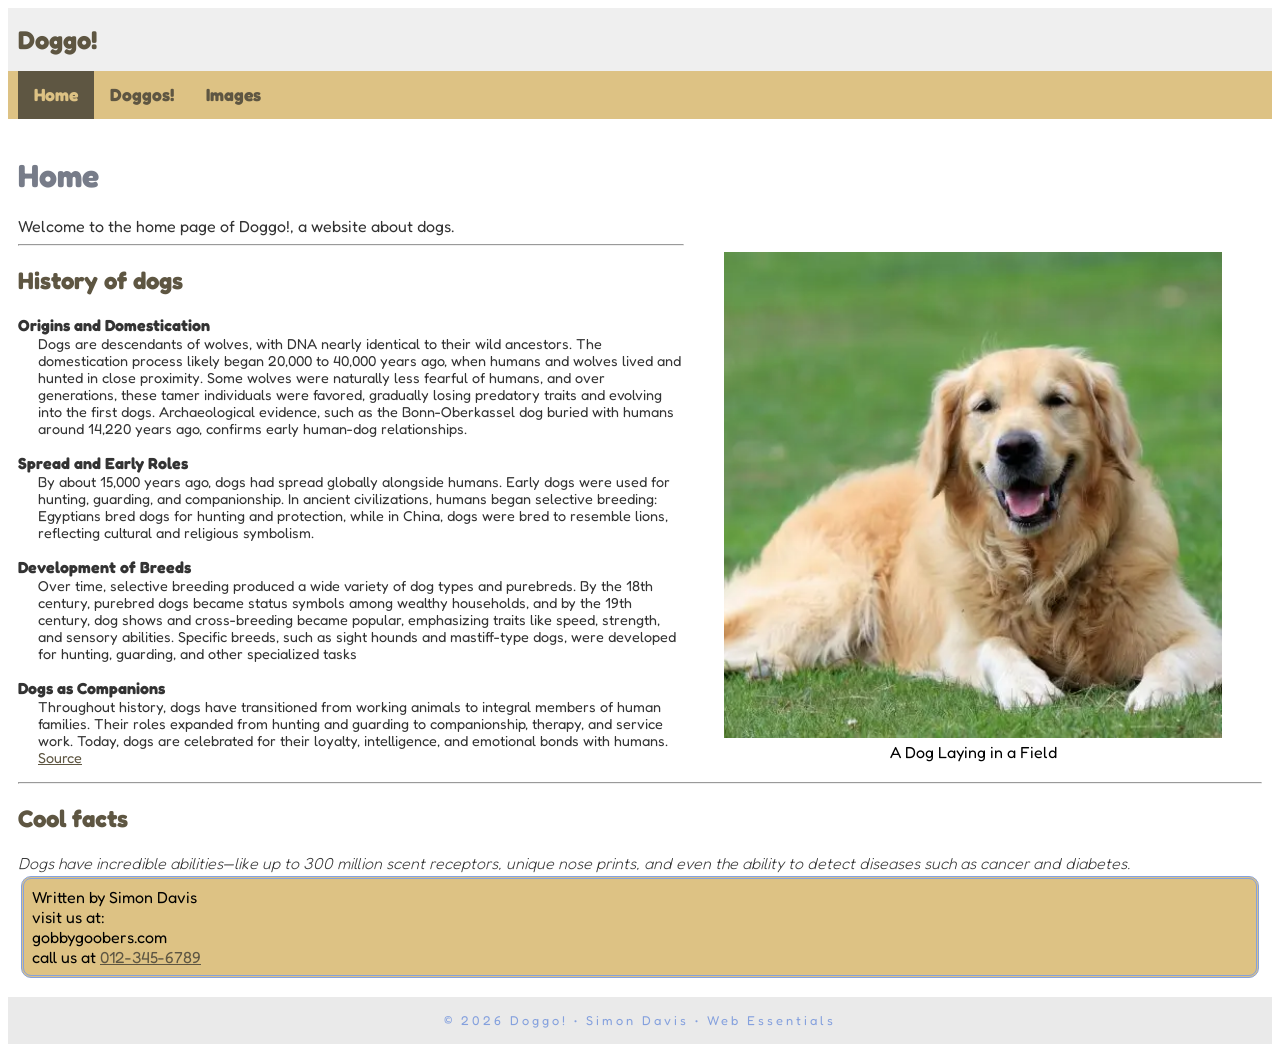
<file: index.html>
<!doctype html>
<html lang="en">

<head>
    <meta charset="UTF-8">
    <meta name="description" content="Doggo! A website to help you find the perfect dog!" />
    <meta name="author" content="Simon Davis" />
    <meta name="viewport" content="width=device-width, initial-scale=1">
    <title>Doogo!: Home Page</title>

    <link rel="preconnect" href="https://fonts.googleapis.com">
    <link rel="preconnect" href="https://fonts.gstatic.com" crossorigin>
    <link
        href="https://fonts.googleapis.com/css2?family=Fredoka:wght@300..700&family=Oxygen:wght@300;400;700&display=swap"
        rel="stylesheet">

    <link rel="preconnect" href="https://fonts.googleapis.com">

    <link rel="stylesheet" href="style.css">
</head>

<body>
    <!-- start the page header -->
    <header>
        <span>Doggo!</span>
    </header>

    <!-- start the page navigation -->
    <nav>
        <ul>
            <li class="active"><a href="index.html">Home</a></li>
            <li><a href="Breeds.html">Doggos!</a></li>
            <li><a href="images.html">Images</a></li>
        </ul>
    </nav>

    <!-- start the page main -->
    <main>
        <h1>Home</h1>
        <p>
            Welcome to the home page of Doggo!, a website about dogs.
        </p>

        <figure class="homepageimg">
            <img src="8a87d092545e4d949f2d95978445aa9a.webp" alt="A Golden Retriver Laying in a Field" width="480" height="468">
            <figcaption>A Dog Laying in a Field</figcaption>
        </figure>

        <hr>
        <h2>History of dogs</h2>
        <dl>
            <dt>
                <p>Origins and Domestication</p>
            </dt>
            <dd>
                <p>Dogs are descendants of wolves, with DNA nearly identical to their wild ancestors.
                    The domestication process likely began 20,000 to 40,000 years ago, when humans and wolves lived and
                    hunted in close proximity.
                    Some wolves were naturally less fearful of humans, and over generations, these tamer individuals
                    were favored,
                    gradually losing predatory traits and evolving into the first dogs.
                    Archaeological evidence, such as the Bonn-Oberkassel dog buried with humans around 14,220 years ago,
                    confirms early human-dog relationships.
                </p>
            </dd>
            <dt>
                <p>Spread and Early Roles</p>
            </dt>
            <dd>
                <p>By about 15,000 years ago, dogs had spread globally alongside humans. Early dogs were used for
                    hunting, guarding, and companionship.
                    In ancient civilizations, humans began selective breeding:
                    Egyptians bred dogs for hunting and protection, while in China, dogs were bred to resemble lions,
                    reflecting cultural and religious symbolism.
                </p>
            </dd>
            <dt>
                <p>Development of Breeds</p>
            </dt>
            <dd>
                <p>Over time, selective breeding produced a wide variety of dog types and purebreds. By the 18th
                    century,
                    purebred dogs became status symbols among wealthy households, and by the 19th century, dog shows and
                    cross-breeding became popular,
                    emphasizing traits like speed, strength, and sensory abilities.
                    Specific breeds, such as sight hounds and mastiff-type dogs, were developed for hunting, guarding,
                    and other specialized tasks
                </p>
            </dd>
            <dt>
                <p>Dogs as Companions</p>
            </dt>
            <dd>
                <p>Throughout history, dogs have transitioned from working animals to integral members of human
                    families.
                    Their roles expanded from hunting and guarding to companionship, therapy, and service work. Today,
                    dogs are celebrated for their loyalty,
                    intelligence, and emotional bonds with humans. <a
                        href="https://education.nationalgeographic.org/resource/brief-history-dogs/">Source</a>
                </p>
            </dd>
        </dl>
        <hr>
        <h2>Cool facts</h2>
        <p><em>Dogs have incredible abilities—like up to 300 million scent receptors,
                unique nose prints, and even the ability to detect diseases such as cancer and diabetes.</em></p>



        <address>
            Written by Simon Davis <br>
            visit us at: <br>
            gobbygoobers.com <br>
            call us at <a href="tel:+123-456-7890">012-345-6789</a>
        </address>

    </main>

    <!-- start the page footer -->
    <footer>
        <p>&copy; 2026 Doggo! &bull; Simon Davis &bull; Web Essentials</p>
    </footer>
</body>

</html>
</file>
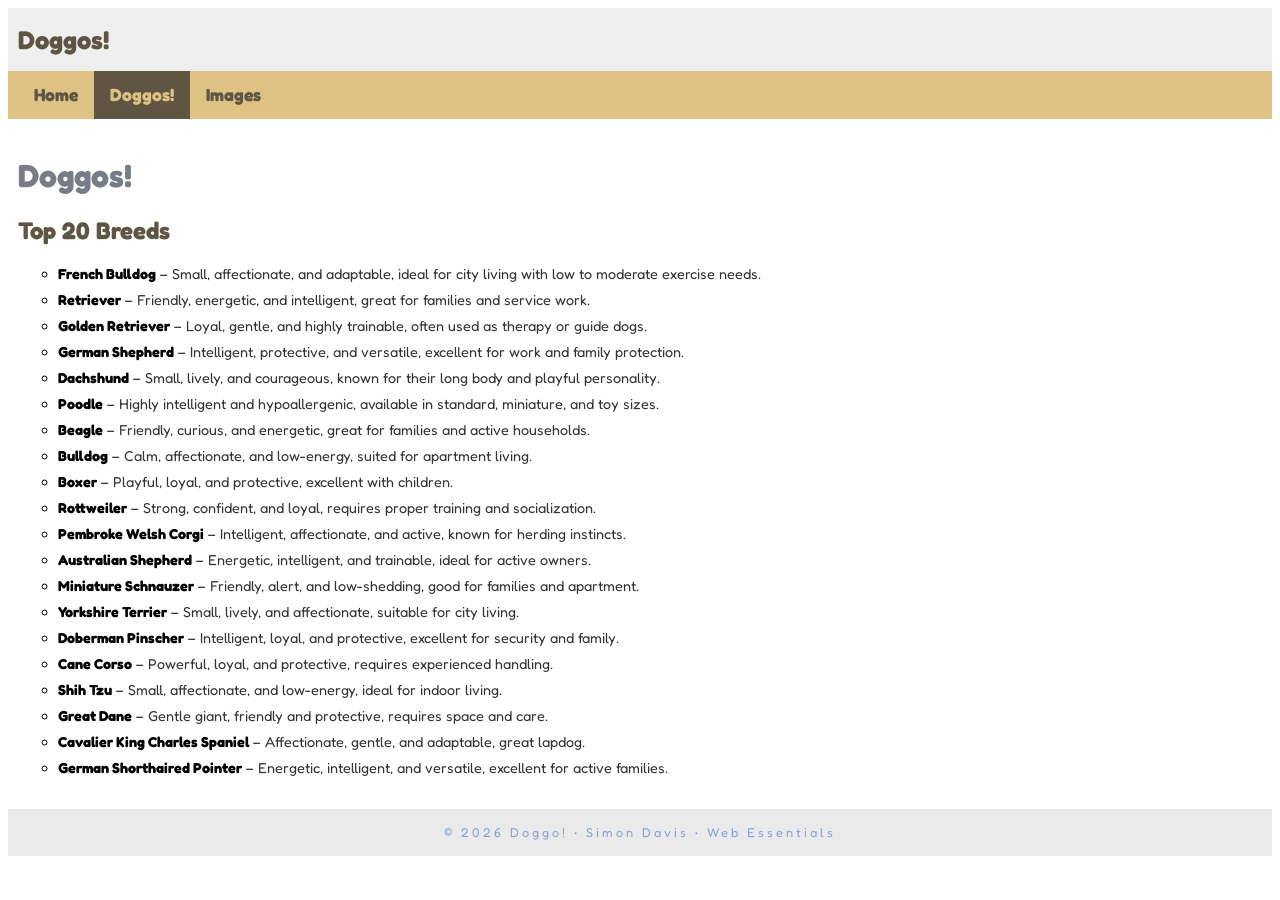
<file: Breeds.html>
<!doctype html>
<html lang="en">

<head>
    <meta charset="UTF-8">
    <meta name="description"
        content="Doggo! A website to help you find the perfect dog!" />
    <meta name="author" content="Simon Davis" />
    <meta name="viewport" content="width=device-width, initial-scale=1">
    <title>Doggo!: Doggos! Page</title>

    <link rel="preconnect" href="https://fonts.googleapis.com">
    <link rel="preconnect" href="https://fonts.gstatic.com" crossorigin>
    <link href="https://fonts.googleapis.com/css2?family=Fredoka:wght@300..700&family=Oxygen:wght@300;400;700&display=swap" rel="stylesheet">

    <link rel="preconnect" href="https://fonts.googleapis.com">

    <link rel="stylesheet" href="style.css">
</head>

<body>
    <!-- start the page header -->
    <header>
        <span>Doggos!</span>
    </header>

    <!-- start the page navigation -->
    <nav>
        <ul>
            <li><a href="index.html">Home</a></li>
            <li class="active"><a href="Breeds.html">Doggos!</a></li>
            <li><a href="images.html">Images</a></li>
        </ul>
    </nav>

    <!-- start the page main -->
    <main>
        <h1>Doggos!</h1>

        <h2>Top 20 Breeds</h2>

        <ul>
            <li>
                <p><strong>French Bulldog</strong> – Small, affectionate, and adaptable, ideal for city living with low to moderate exercise needs.</p>
            </li>
            <li>
                <p><strong>Retriever</strong> – Friendly, energetic, and intelligent, great for families and service work.</p>
            </li>
            <li>
                <p><strong>Golden Retriever</strong> – Loyal, gentle, and highly trainable, often used as therapy or guide dogs.</p>
            </li>
            <li>
                <p><strong>German Shepherd</strong> – Intelligent, protective, and versatile, excellent for work and family protection.</p>
            </li>
            <li>
                <p><strong>Dachshund</strong> – Small, lively, and courageous, known for their long body and playful personality.</p>
            </li>
            <li>
                <p><strong>Poodle</strong> – Highly intelligent and hypoallergenic, available in standard, miniature, and toy sizes.</p>
            </li>
            <li>
                <p><strong>Beagle</strong> – Friendly, curious, and energetic, great for families and active households.</p>
            </li>
            <li>
                <p><strong>Bulldog</strong> – Calm, affectionate, and low-energy, suited for apartment living.</p>
            </li>
            <li>
                <p><strong>Boxer</strong> – Playful, loyal, and protective, excellent with children.</p>
            </li>
            <li>
                <p><strong>Rottweiler</strong> – Strong, confident, and loyal, requires proper training and socialization.</p>
            </li>
            <li>
                <p><strong>Pembroke Welsh Corgi</strong> – Intelligent, affectionate, and active, known for herding instincts.</p>
            </li>
            <li>
                <p><strong>Australian Shepherd</strong> – Energetic, intelligent, and trainable, ideal for active owners.</p>
            </li>
            <li>
                <p><strong>Miniature Schnauzer</strong> – Friendly, alert, and low-shedding, good for families and apartment.</p>
            </li>
            <li>
                <p><strong>Yorkshire Terrier</strong> – Small, lively, and affectionate, suitable for city living.</p>
            </li>
            <li>
                <p><strong>Doberman Pinscher</strong> – Intelligent, loyal, and protective, excellent for security and family.</p>
            </li>
            <li>
                <p><strong>Cane Corso</strong> – Powerful, loyal, and protective, requires experienced handling.</p>
            </li>
            <li>
                <p><strong>Shih Tzu</strong> – Small, affectionate, and low-energy, ideal for indoor living.</p>
            </li>
            <li>
                <p><strong>Great Dane</strong> – Gentle giant, friendly and protective, requires space and care.</p>
            </li>
            <li>
                <p><strong>Cavalier King Charles Spaniel</strong> – Affectionate, gentle, and adaptable, great lapdog.</p>
            </li>
            <li>
                <p><strong>German Shorthaired Pointer</strong> – Energetic, intelligent, and versatile, excellent for active families.</p>
            </li>
        </ul>
    </main>

    <!-- start the page footer -->
    <footer>
        <p>&copy; 2026 Doggo! &bull; Simon Davis &bull; Web Essentials</p>
    </footer>
</body>

</html>
</file>
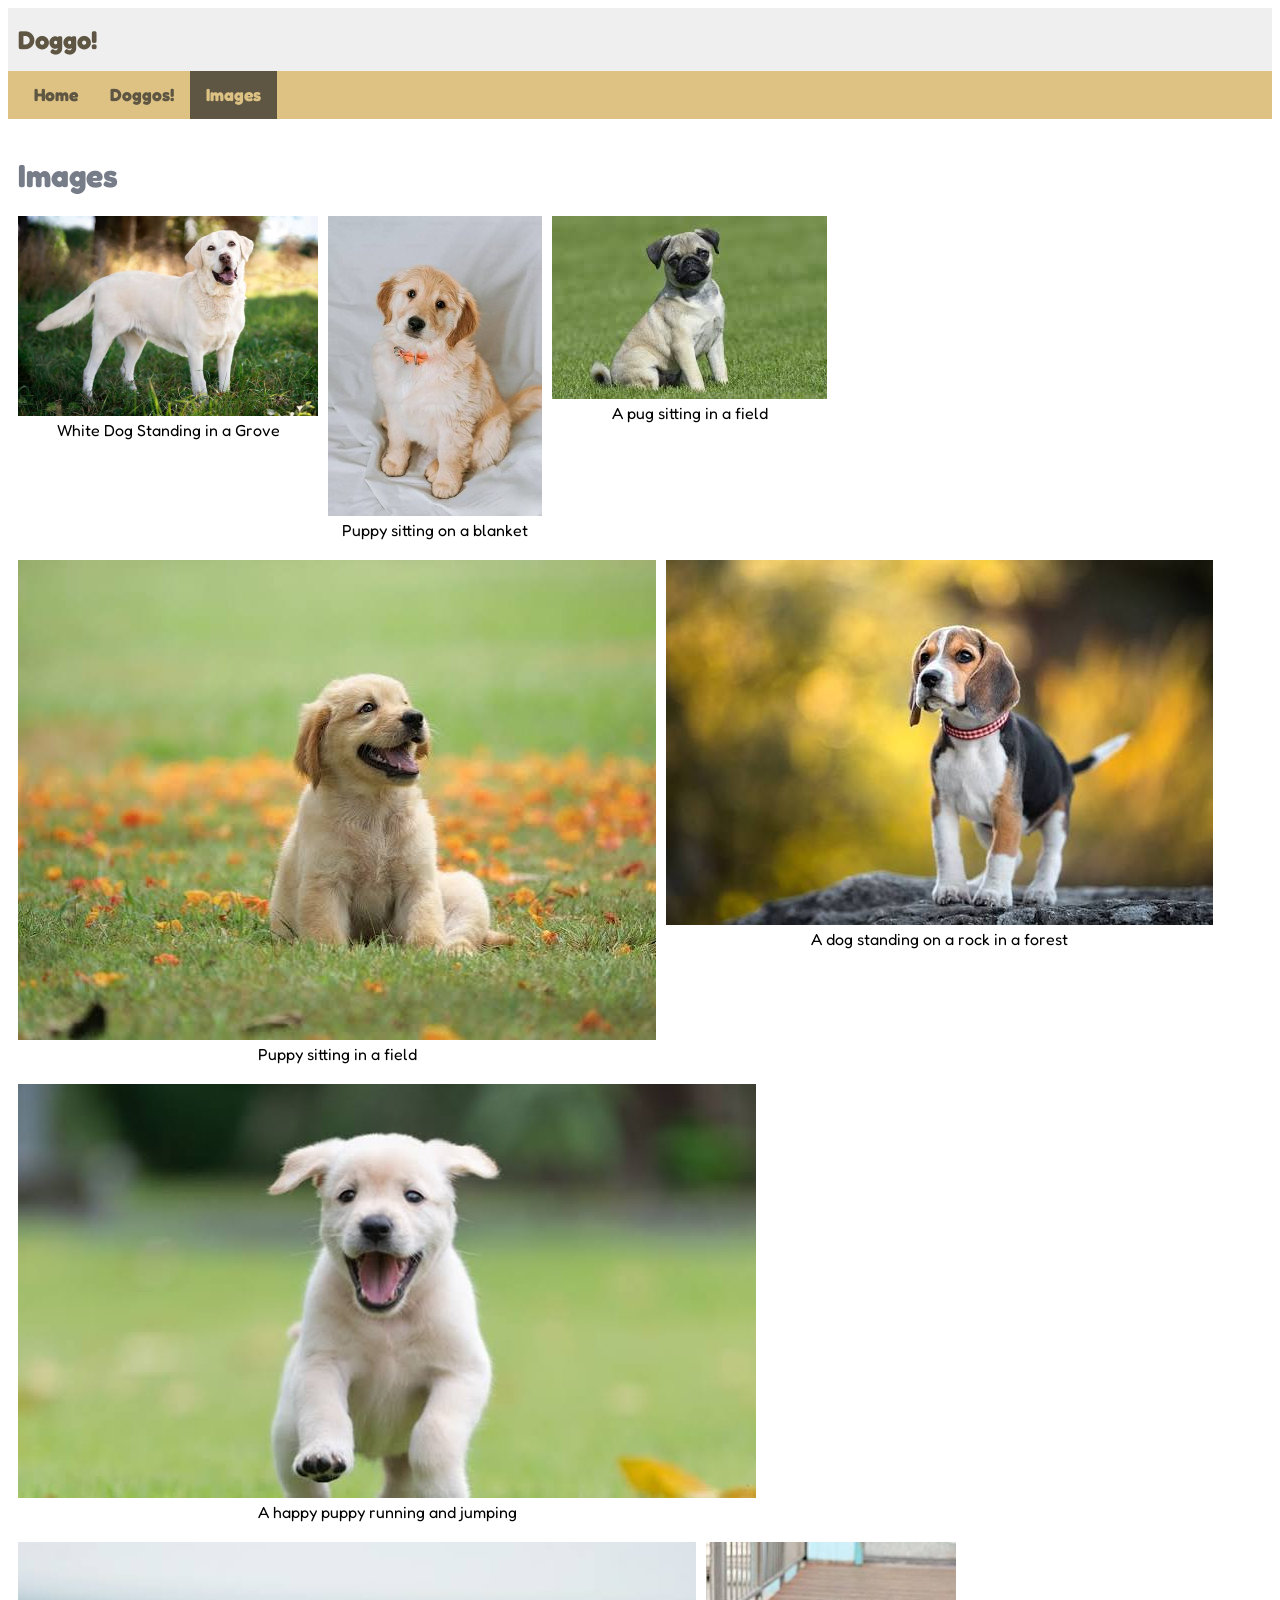
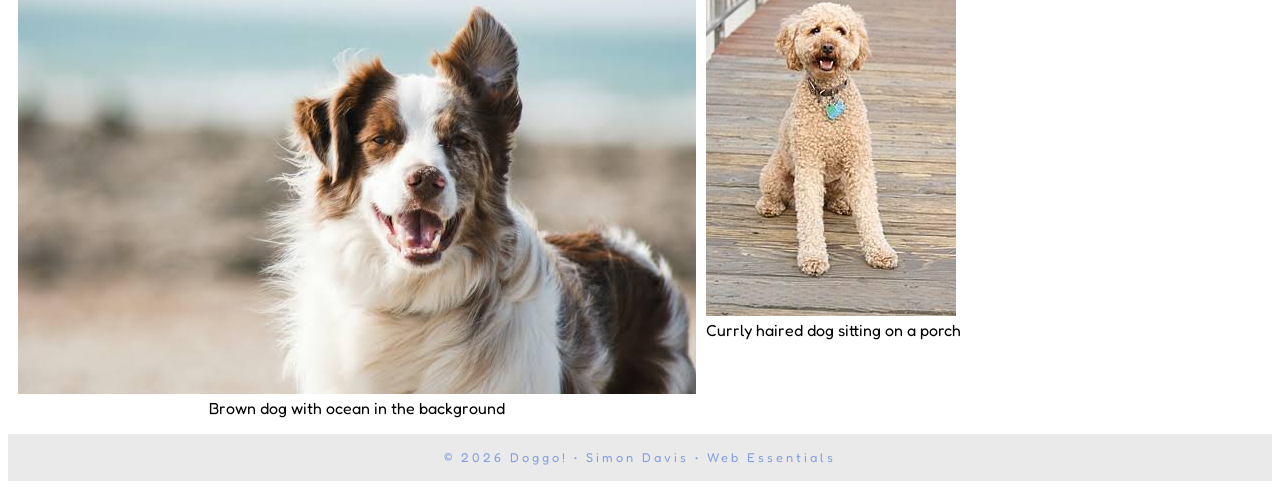
<file: images.html>
<!doctype html>
<html lang="en">

<head>
    <meta charset="UTF-8">
    <meta name="description"
        content="Doggo! A website to help you find the perfect dog!" />
    <meta name="author" content="Simon Davis" />
    <meta name="viewport" content="width=device-width, initial-scale=1">
    <title>Doogo!: Home Page</title>

    <link rel="preconnect" href="https://fonts.googleapis.com">
    <link rel="preconnect" href="https://fonts.gstatic.com" crossorigin>
    <link href="https://fonts.googleapis.com/css2?family=Fredoka:wght@300..700&family=Oxygen:wght@300;400;700&display=swap" rel="stylesheet">

    <link rel="preconnect" href="https://fonts.googleapis.com">

    <link rel="stylesheet" href="style.css">
</head>

<body>
    <!-- start the page header -->
    <header>
        <span>Doggo!</span>
    </header>

    <!-- start the page navigation -->
    <nav>
        <ul>
            <li><a href="index.html">Home</a></li>
            <li><a href="Breeds.html">Doggos!</a></li>
            <li class="active"><a href="images.html">Images</a></li>
        </ul>
    </nav>

    <!-- start the page main -->
    <main>
        <h1>Images</h1>

        <div class="gallery">
            <figure>
                <img src="gallery/images(1).jpg" alt="White Dog Standing in a Grove" loading="lazy" width="300" height="200">
                <figcaption>White Dog Standing in a Grove</figcaption>
            </figure>

            <figure>
                <img src="gallery/images(2).jpg" alt="Puppy sitting on a blanket" loading="lazy" width="214" height="300">
                <figcaption>Puppy sitting on a blanket</figcaption>
            </figure>

            <figure>
                <img src="gallery/images(3).jpg" alt="A pug sitting in a field" loading="lazy" width="275" height="183">
                <figcaption>A pug sitting in a field</figcaption>
            </figure>

            <figure>
                <img src="gallery/images(4).jpg" alt="Puppy sitting in a field" loading="lazy" width="638" height="480">
                <figcaption>Puppy sitting in a field</figcaption>
            </figure>

            <figure>
                <img src="gallery/images(5).jpg" alt="A dog standing on a rock in a forest" loading="lazy" width="547" height="365">
                <figcaption>A dog standing on a rock in a forest</figcaption>
            </figure>

            <figure>
                <img src="gallery/images(6).jpg" alt="A happy puppy running and jumping" loading="lazy" width="738" height="414">
                <figcaption>A happy puppy running and jumping</figcaption>
            </figure>

            <figure>
                <img src="gallery/images(7).jpg" alt="Brown dog with ocean in the background" loading="lazy" width="678" height="452">
                <figcaption>Brown dog with ocean in the background</figcaption>
            </figure>

            <figure>
                <img src="gallery/images.jpg" alt="Currly haired dog sitting on a porch" loading="lazy" width="250" height="374">
                <figcaption>Currly haired dog sitting on a porch</figcaption>
            </figure>
            
        </div>

    </main>

    <!-- start the page footer -->
    <footer>
        <p>&copy; 2026 Doggo! &bull; Simon Davis &bull; Web Essentials</p>
    </footer>
</body>

</html>
</file>
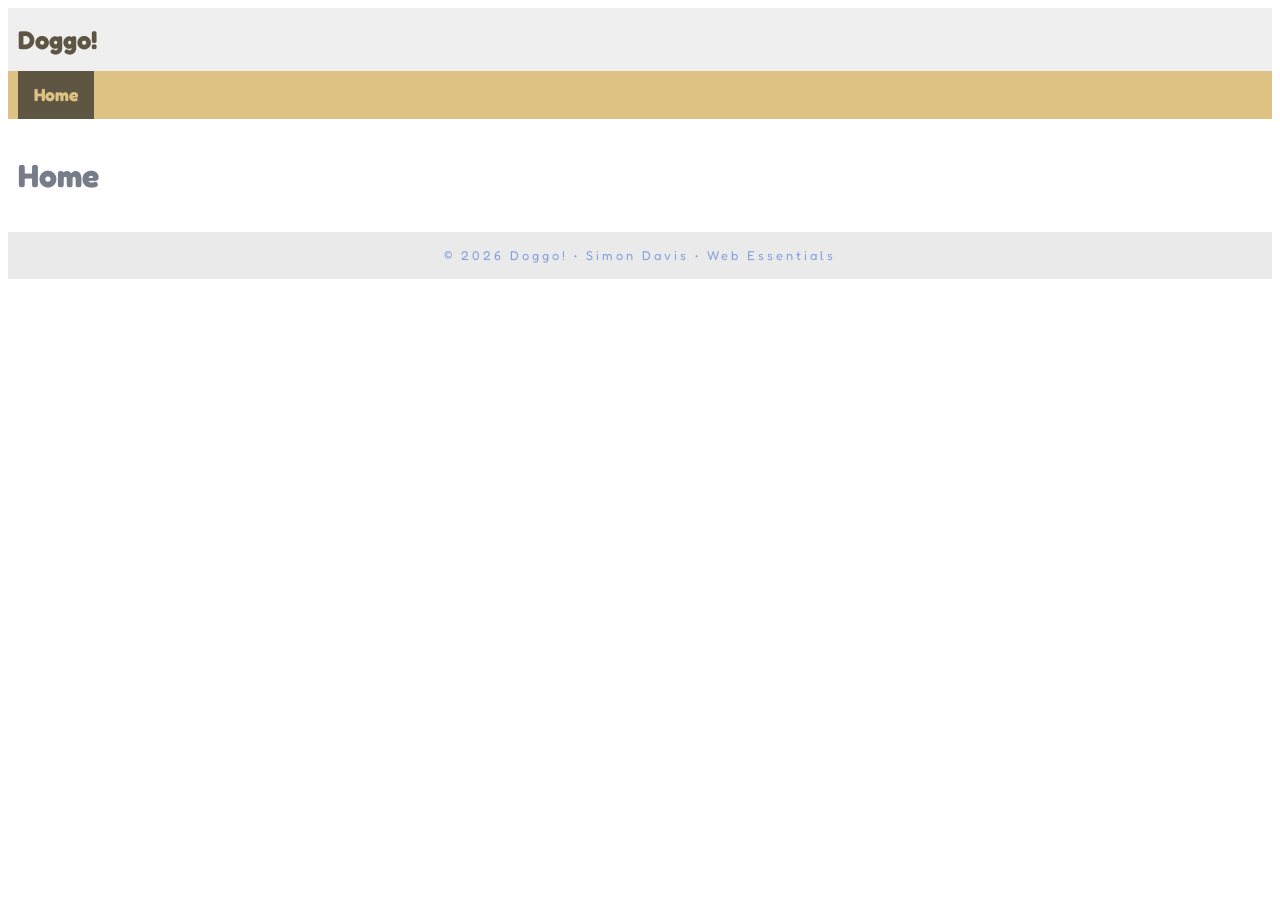
<file: two.html>
<!doctype html>
<html lang="en">

<head>
    <meta charset="UTF-8">
    <meta name="description"
        content="Doggo! A website to help you find the perfect dog!" />
    <meta name="author" content="Simon Davis" />
    <meta name="viewport" content="width=device-width, initial-scale=1">
    <title>Doogo!: Home Page</title>

    <link rel="preconnect" href="https://fonts.googleapis.com">
    <link rel="preconnect" href="https://fonts.gstatic.com" crossorigin>
    <link href="https://fonts.googleapis.com/css2?family=Fredoka:wght@300..700&family=Oxygen:wght@300;400;700&display=swap" rel="stylesheet">

    <link rel="preconnect" href="https://fonts.googleapis.com">

    <link rel="stylesheet" href="style.css">
</head>

<body>
    <!-- start the page header -->
    <header>
        <span>Doggo!</span>
    </header>

    <!-- start the page navigation -->
    <nav>
        <ul>
            <li class="active"><a href="index.html">Home</a></li>
        </ul>
    </nav>

    <!-- start the page main -->
    <main>
        <h1>Home</h1>

    </main>

    <!-- start the page footer -->
    <footer>
        <p>&copy; 2026 Doggo! &bull; Simon Davis &bull; Web Essentials</p>
    </footer>
</body>

</html>
</file>
<file: style.css>
body {
  font-family: "Fredoka", sans-serif;
}

header {
    background: #efefef;
    padding: 1rem 10px;
}

header span {
    color: #5e5642;
    font-size: 1.6rem;
    font-weight: 700;
}

nav {
    background-color: #DDC284;
}

nav ul {
    margin: 0;
    list-style-type: none;
    padding: 0 10px;

    display: flex;
}

nav a {
    padding: .83rem 1rem;
    display: block;
    text-decoration: none;
    color: #5e5642;
    font-size: 1.1rem;
    font-weight: 700;
}

nav li a:hover {
    color: #ffffff;
}

nav li.active a {
    background-color: #5e5642;
    color: #DDC284;
}

figure.homepageimg {
    float: right;
    width: 40%;
}

figure.homepageimg img {
    width: 100%;
    height: auto;
}

figure.homepageimg figcaption {
    text-align: center;
    font-size: 1rem;
}

main {
    padding: 1rem 10px;
}

main h1 {
    color: #777c89;
}

main h2 {
    color: #5e5642;
}

main p {
    margin: 0;
    color: #333;
}

main ol {
    padding: .5rem 30px;
    background-color: #efefef;
}

main dl dt {
    color: #777c89;
    font-weight: 700;
    margin-top: 1rem;
}

main dl dd {
    color: #5e5642;
    font-size: .9rem;
    margin-left: 20px;
}

main ul {
    list-style-type: circle;
}

main ul li {
    line-height: 125%;
    margin-bottom: .5rem;
    font-size: .9rem;
}

main strong {
    font-weight: 700;
    color: black;
}

main em {
    font-weight: 300;
}

main address {
    font-style: normal;
    background-color: #DDC284;
    padding: .5rem;
    border-radius: 10px;
    border: 3px double #85a1de;
    margin: 3px;
    clear: both;
}

main a {
    color: #5e5642;
}

main a:hover {
    color: #777c89;
}

div.gallery {
    display: flex;
    flex-wrap: wrap;
    gap: 20px 10px;
}

div.gallery figure {
    margin: 0;
}

div.gallery figure figcaption {
    text-align: center;
    font-size: 1rem;
}

footer {
    background-color: #eaeaea;
    text-align: center;
    padding: 1rem 0;
    clear: both;
}

footer p {
    margin: 0;
    font-size: .8rem;
    color: #85a1de;
    letter-spacing: 3px;
}
</file>
